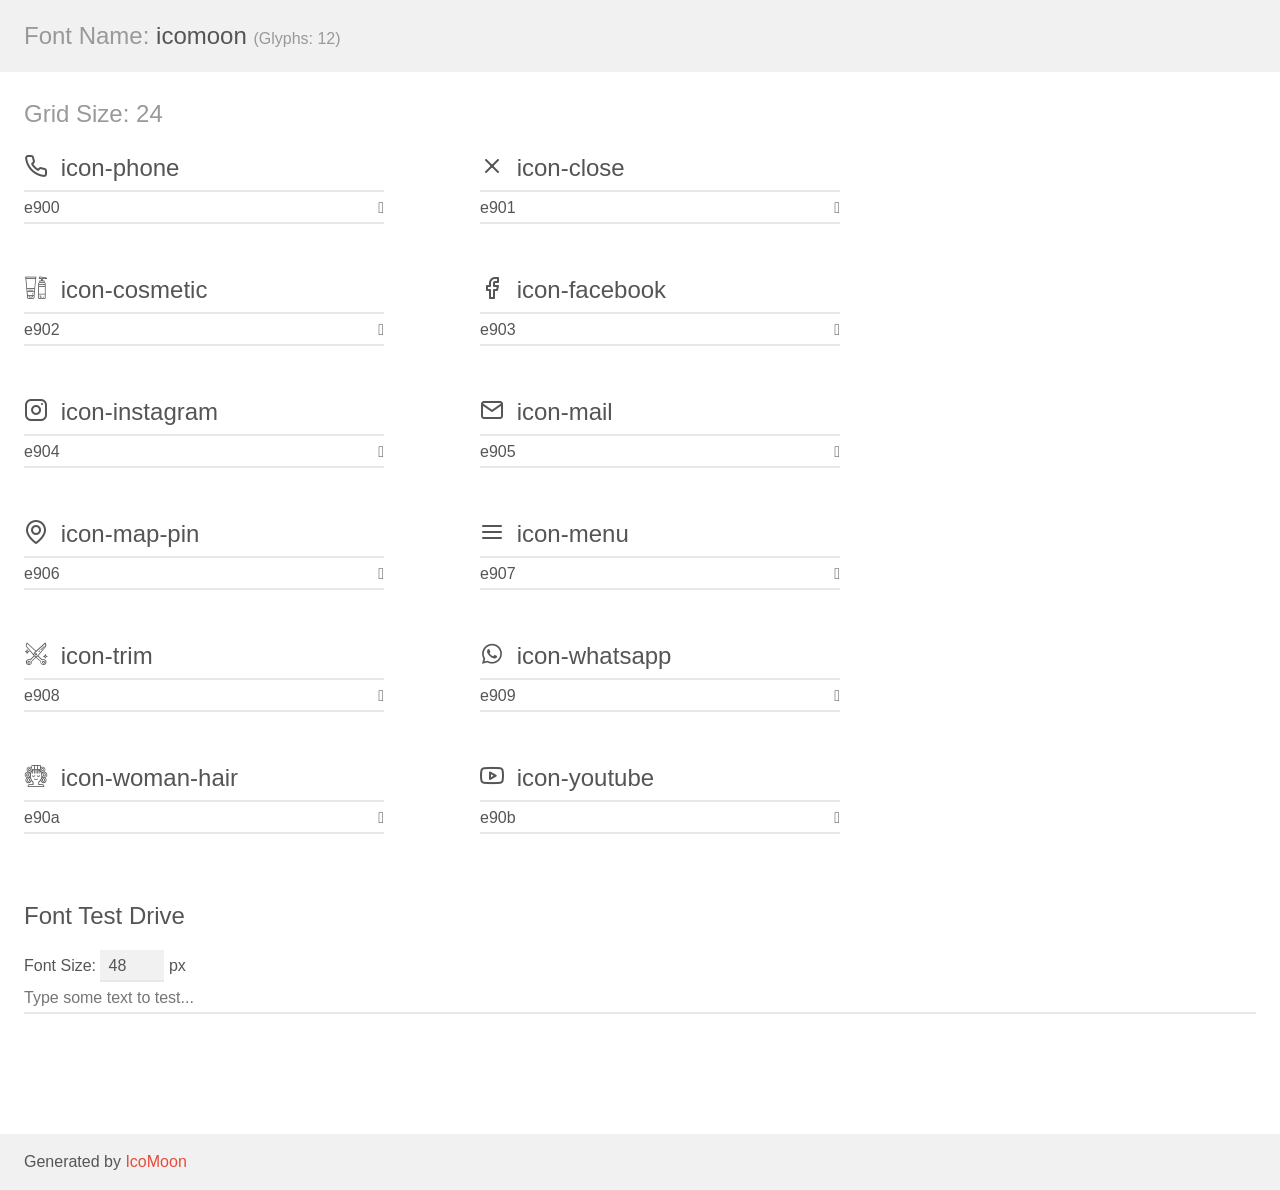
<file: Assets/icomoon - old/demo.html>
<!doctype html>
<html>
<head>
    <meta charset="utf-8">
    <title>IcoMoon Demo</title>
    <meta name="description" content="An Icon Font Generated By IcoMoon.io">
    <meta name="viewport" content="width=device-width, initial-scale=1">
    <link rel="stylesheet" href="demo-files/demo.css">
    <link rel="stylesheet" href="style.css"></head>
<body>
    <div class="bgc1 clearfix">
        <h1 class="mhmm mvm"><span class="fgc1">Font Name:</span> icomoon <small class="fgc1">(Glyphs:&nbsp;12)</small></h1>
    </div>
    <div class="clearfix mhl ptl">
        <h1 class="mvm mtn fgc1">Grid Size: 24</h1>
        <div class="glyph fs1">
            <div class="clearfix bshadow0 pbs">
                <span class="icon-phone"></span>
                <span class="mls"> icon-phone</span>
            </div>
            <fieldset class="fs0 size1of1 clearfix hidden-false">
                <input type="text" readonly value="e900" class="unit size1of2" />
                <input type="text" maxlength="1" readonly value="&#xe900;" class="unitRight size1of2 talign-right" />
            </fieldset>
            <div class="fs0 bshadow0 clearfix hidden-true">
                <span class="unit pvs fgc1">liga: </span>
                <input type="text" readonly value="" class="liga unitRight" />
            </div>
        </div>
        <div class="glyph fs1">
            <div class="clearfix bshadow0 pbs">
                <span class="icon-close"></span>
                <span class="mls"> icon-close</span>
            </div>
            <fieldset class="fs0 size1of1 clearfix hidden-false">
                <input type="text" readonly value="e901" class="unit size1of2" />
                <input type="text" maxlength="1" readonly value="&#xe901;" class="unitRight size1of2 talign-right" />
            </fieldset>
            <div class="fs0 bshadow0 clearfix hidden-true">
                <span class="unit pvs fgc1">liga: </span>
                <input type="text" readonly value="" class="liga unitRight" />
            </div>
        </div>
        <div class="glyph fs1">
            <div class="clearfix bshadow0 pbs">
                <span class="icon-cosmetic"></span>
                <span class="mls"> icon-cosmetic</span>
            </div>
            <fieldset class="fs0 size1of1 clearfix hidden-false">
                <input type="text" readonly value="e902" class="unit size1of2" />
                <input type="text" maxlength="1" readonly value="&#xe902;" class="unitRight size1of2 talign-right" />
            </fieldset>
            <div class="fs0 bshadow0 clearfix hidden-true">
                <span class="unit pvs fgc1">liga: </span>
                <input type="text" readonly value="" class="liga unitRight" />
            </div>
        </div>
        <div class="glyph fs1">
            <div class="clearfix bshadow0 pbs">
                <span class="icon-facebook"></span>
                <span class="mls"> icon-facebook</span>
            </div>
            <fieldset class="fs0 size1of1 clearfix hidden-false">
                <input type="text" readonly value="e903" class="unit size1of2" />
                <input type="text" maxlength="1" readonly value="&#xe903;" class="unitRight size1of2 talign-right" />
            </fieldset>
            <div class="fs0 bshadow0 clearfix hidden-true">
                <span class="unit pvs fgc1">liga: </span>
                <input type="text" readonly value="" class="liga unitRight" />
            </div>
        </div>
        <div class="glyph fs1">
            <div class="clearfix bshadow0 pbs">
                <span class="icon-instagram"></span>
                <span class="mls"> icon-instagram</span>
            </div>
            <fieldset class="fs0 size1of1 clearfix hidden-false">
                <input type="text" readonly value="e904" class="unit size1of2" />
                <input type="text" maxlength="1" readonly value="&#xe904;" class="unitRight size1of2 talign-right" />
            </fieldset>
            <div class="fs0 bshadow0 clearfix hidden-true">
                <span class="unit pvs fgc1">liga: </span>
                <input type="text" readonly value="" class="liga unitRight" />
            </div>
        </div>
        <div class="glyph fs1">
            <div class="clearfix bshadow0 pbs">
                <span class="icon-mail"></span>
                <span class="mls"> icon-mail</span>
            </div>
            <fieldset class="fs0 size1of1 clearfix hidden-false">
                <input type="text" readonly value="e905" class="unit size1of2" />
                <input type="text" maxlength="1" readonly value="&#xe905;" class="unitRight size1of2 talign-right" />
            </fieldset>
            <div class="fs0 bshadow0 clearfix hidden-true">
                <span class="unit pvs fgc1">liga: </span>
                <input type="text" readonly value="" class="liga unitRight" />
            </div>
        </div>
        <div class="glyph fs1">
            <div class="clearfix bshadow0 pbs">
                <span class="icon-map-pin"></span>
                <span class="mls"> icon-map-pin</span>
            </div>
            <fieldset class="fs0 size1of1 clearfix hidden-false">
                <input type="text" readonly value="e906" class="unit size1of2" />
                <input type="text" maxlength="1" readonly value="&#xe906;" class="unitRight size1of2 talign-right" />
            </fieldset>
            <div class="fs0 bshadow0 clearfix hidden-true">
                <span class="unit pvs fgc1">liga: </span>
                <input type="text" readonly value="" class="liga unitRight" />
            </div>
        </div>
        <div class="glyph fs1">
            <div class="clearfix bshadow0 pbs">
                <span class="icon-menu"></span>
                <span class="mls"> icon-menu</span>
            </div>
            <fieldset class="fs0 size1of1 clearfix hidden-false">
                <input type="text" readonly value="e907" class="unit size1of2" />
                <input type="text" maxlength="1" readonly value="&#xe907;" class="unitRight size1of2 talign-right" />
            </fieldset>
            <div class="fs0 bshadow0 clearfix hidden-true">
                <span class="unit pvs fgc1">liga: </span>
                <input type="text" readonly value="" class="liga unitRight" />
            </div>
        </div>
        <div class="glyph fs1">
            <div class="clearfix bshadow0 pbs">
                <span class="icon-trim"></span>
                <span class="mls"> icon-trim</span>
            </div>
            <fieldset class="fs0 size1of1 clearfix hidden-false">
                <input type="text" readonly value="e908" class="unit size1of2" />
                <input type="text" maxlength="1" readonly value="&#xe908;" class="unitRight size1of2 talign-right" />
            </fieldset>
            <div class="fs0 bshadow0 clearfix hidden-true">
                <span class="unit pvs fgc1">liga: </span>
                <input type="text" readonly value="" class="liga unitRight" />
            </div>
        </div>
        <div class="glyph fs1">
            <div class="clearfix bshadow0 pbs">
                <span class="icon-whatsapp"></span>
                <span class="mls"> icon-whatsapp</span>
            </div>
            <fieldset class="fs0 size1of1 clearfix hidden-false">
                <input type="text" readonly value="e909" class="unit size1of2" />
                <input type="text" maxlength="1" readonly value="&#xe909;" class="unitRight size1of2 talign-right" />
            </fieldset>
            <div class="fs0 bshadow0 clearfix hidden-true">
                <span class="unit pvs fgc1">liga: </span>
                <input type="text" readonly value="" class="liga unitRight" />
            </div>
        </div>
        <div class="glyph fs1">
            <div class="clearfix bshadow0 pbs">
                <span class="icon-woman-hair"></span>
                <span class="mls"> icon-woman-hair</span>
            </div>
            <fieldset class="fs0 size1of1 clearfix hidden-false">
                <input type="text" readonly value="e90a" class="unit size1of2" />
                <input type="text" maxlength="1" readonly value="&#xe90a;" class="unitRight size1of2 talign-right" />
            </fieldset>
            <div class="fs0 bshadow0 clearfix hidden-true">
                <span class="unit pvs fgc1">liga: </span>
                <input type="text" readonly value="" class="liga unitRight" />
            </div>
        </div>
        <div class="glyph fs1">
            <div class="clearfix bshadow0 pbs">
                <span class="icon-youtube"></span>
                <span class="mls"> icon-youtube</span>
            </div>
            <fieldset class="fs0 size1of1 clearfix hidden-false">
                <input type="text" readonly value="e90b" class="unit size1of2" />
                <input type="text" maxlength="1" readonly value="&#xe90b;" class="unitRight size1of2 talign-right" />
            </fieldset>
            <div class="fs0 bshadow0 clearfix hidden-true">
                <span class="unit pvs fgc1">liga: </span>
                <input type="text" readonly value="" class="liga unitRight" />
            </div>
        </div>
    </div>

    <!--[if gt IE 8]><!-->
    <div class="mhl clearfix mbl">
        <h1>Font Test Drive</h1>
        <label>
            Font Size: <input id="fontSize" type="number" class="textbox0 mbm"
            min="8" value="48" />
            px
        </label>
        <input id="testText" type="text" class="phl size1of1 mvl"
        placeholder="Type some text to test..." value=""/>
        <div id="testDrive" class="icon-" style="font-family: icomoon">&nbsp;
        </div>
    </div>
    <!--<![endif]-->
    <div class="bgc1 clearfix">
        <p class="mhl">Generated by <a href="https://icomoon.io/app">IcoMoon</a></p>
    </div>

    <script src="demo-files/demo.js"></script>
</body>
</html>
</file>
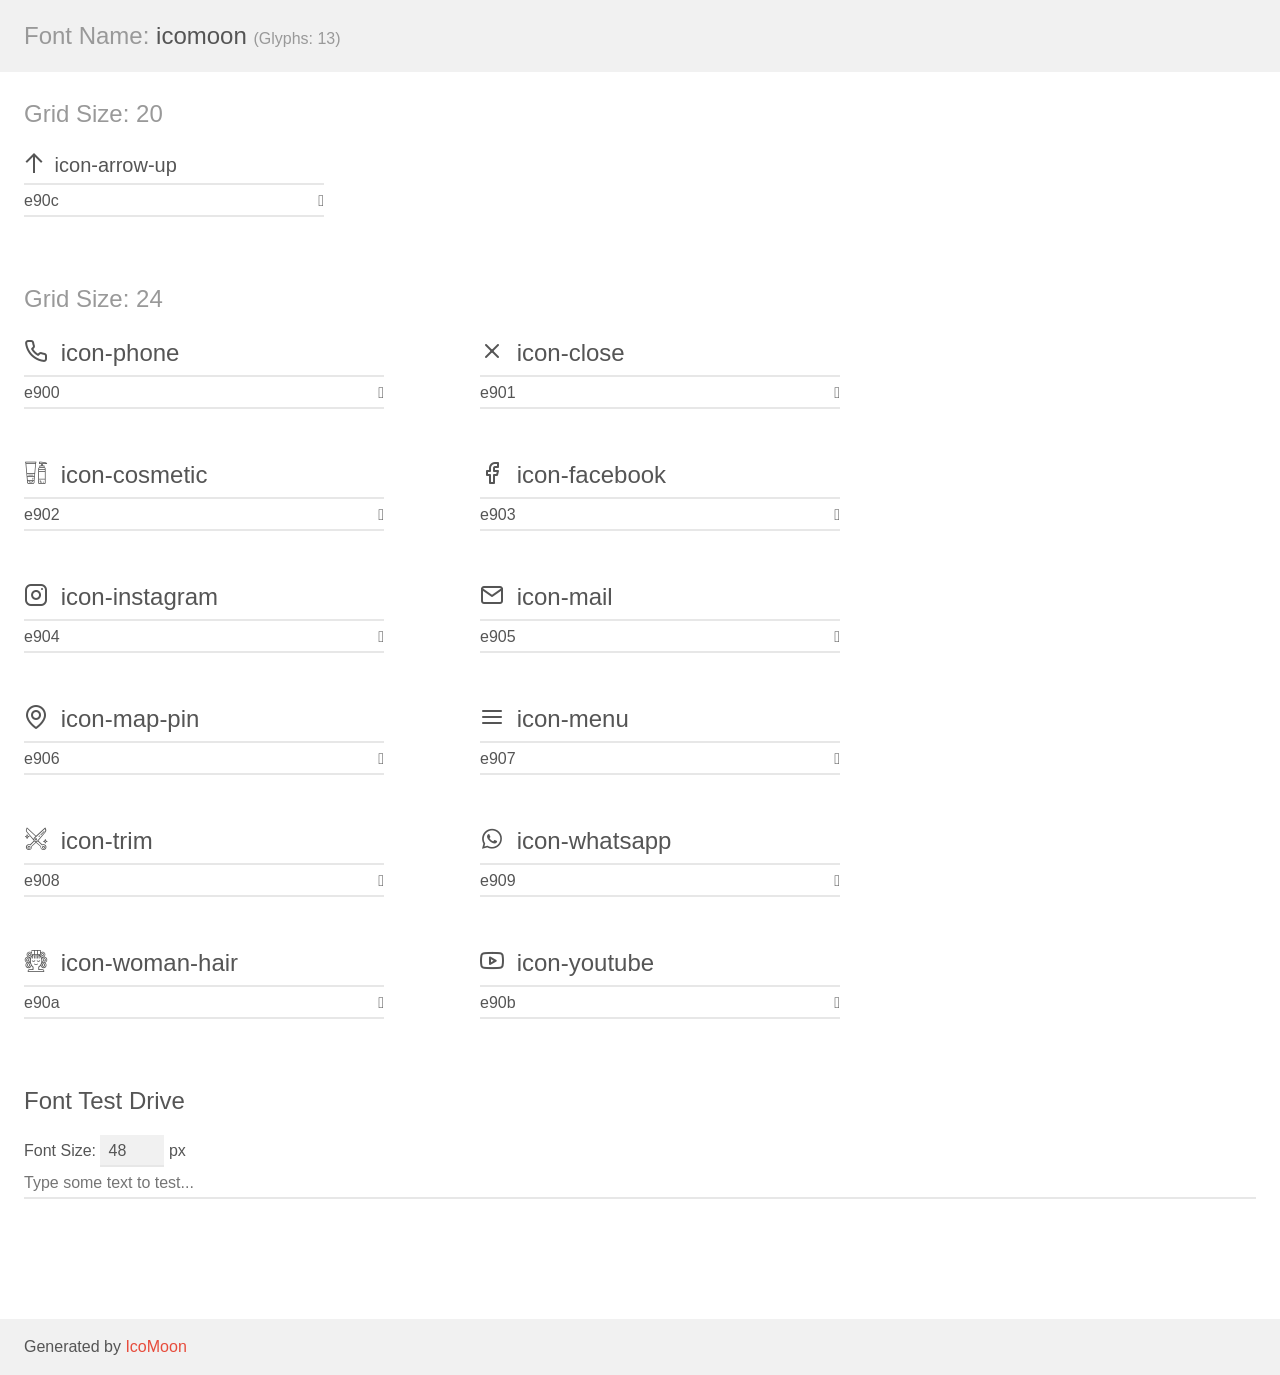
<file: Assets/icomoon/demo.html>
<!doctype html>
<html>
<head>
    <meta charset="utf-8">
    <title>IcoMoon Demo</title>
    <meta name="description" content="An Icon Font Generated By IcoMoon.io">
    <meta name="viewport" content="width=device-width, initial-scale=1">
    <link rel="stylesheet" href="demo-files/demo.css">
    <link rel="stylesheet" href="style.css"></head>
<body>
    <div class="bgc1 clearfix">
        <h1 class="mhmm mvm"><span class="fgc1">Font Name:</span> icomoon <small class="fgc1">(Glyphs:&nbsp;13)</small></h1>
    </div>
    <div class="clearfix mhl ptl">
        <h1 class="mvm mtn fgc1">Grid Size: 20</h1>
        <div class="glyph fs1">
            <div class="clearfix bshadow0 pbs">
                <span class="icon-arrow-up"></span>
                <span class="mls"> icon-arrow-up</span>
            </div>
            <fieldset class="fs0 size1of1 clearfix hidden-false">
                <input type="text" readonly value="e90c" class="unit size1of2" />
                <input type="text" maxlength="1" readonly value="&#xe90c;" class="unitRight size1of2 talign-right" />
            </fieldset>
            <div class="fs0 bshadow0 clearfix hidden-true">
                <span class="unit pvs fgc1">liga: </span>
                <input type="text" readonly value="" class="liga unitRight" />
            </div>
        </div>
    </div>
    <div class="clearfix mhl ptl">
        <h1 class="mvm mtn fgc1">Grid Size: 24</h1>
        <div class="glyph fs2">
            <div class="clearfix bshadow0 pbs">
                <span class="icon-phone"></span>
                <span class="mls"> icon-phone</span>
            </div>
            <fieldset class="fs0 size1of1 clearfix hidden-false">
                <input type="text" readonly value="e900" class="unit size1of2" />
                <input type="text" maxlength="1" readonly value="&#xe900;" class="unitRight size1of2 talign-right" />
            </fieldset>
            <div class="fs0 bshadow0 clearfix hidden-true">
                <span class="unit pvs fgc1">liga: </span>
                <input type="text" readonly value="" class="liga unitRight" />
            </div>
        </div>
        <div class="glyph fs2">
            <div class="clearfix bshadow0 pbs">
                <span class="icon-close"></span>
                <span class="mls"> icon-close</span>
            </div>
            <fieldset class="fs0 size1of1 clearfix hidden-false">
                <input type="text" readonly value="e901" class="unit size1of2" />
                <input type="text" maxlength="1" readonly value="&#xe901;" class="unitRight size1of2 talign-right" />
            </fieldset>
            <div class="fs0 bshadow0 clearfix hidden-true">
                <span class="unit pvs fgc1">liga: </span>
                <input type="text" readonly value="" class="liga unitRight" />
            </div>
        </div>
        <div class="glyph fs2">
            <div class="clearfix bshadow0 pbs">
                <span class="icon-cosmetic"></span>
                <span class="mls"> icon-cosmetic</span>
            </div>
            <fieldset class="fs0 size1of1 clearfix hidden-false">
                <input type="text" readonly value="e902" class="unit size1of2" />
                <input type="text" maxlength="1" readonly value="&#xe902;" class="unitRight size1of2 talign-right" />
            </fieldset>
            <div class="fs0 bshadow0 clearfix hidden-true">
                <span class="unit pvs fgc1">liga: </span>
                <input type="text" readonly value="" class="liga unitRight" />
            </div>
        </div>
        <div class="glyph fs2">
            <div class="clearfix bshadow0 pbs">
                <span class="icon-facebook"></span>
                <span class="mls"> icon-facebook</span>
            </div>
            <fieldset class="fs0 size1of1 clearfix hidden-false">
                <input type="text" readonly value="e903" class="unit size1of2" />
                <input type="text" maxlength="1" readonly value="&#xe903;" class="unitRight size1of2 talign-right" />
            </fieldset>
            <div class="fs0 bshadow0 clearfix hidden-true">
                <span class="unit pvs fgc1">liga: </span>
                <input type="text" readonly value="" class="liga unitRight" />
            </div>
        </div>
        <div class="glyph fs2">
            <div class="clearfix bshadow0 pbs">
                <span class="icon-instagram"></span>
                <span class="mls"> icon-instagram</span>
            </div>
            <fieldset class="fs0 size1of1 clearfix hidden-false">
                <input type="text" readonly value="e904" class="unit size1of2" />
                <input type="text" maxlength="1" readonly value="&#xe904;" class="unitRight size1of2 talign-right" />
            </fieldset>
            <div class="fs0 bshadow0 clearfix hidden-true">
                <span class="unit pvs fgc1">liga: </span>
                <input type="text" readonly value="" class="liga unitRight" />
            </div>
        </div>
        <div class="glyph fs2">
            <div class="clearfix bshadow0 pbs">
                <span class="icon-mail"></span>
                <span class="mls"> icon-mail</span>
            </div>
            <fieldset class="fs0 size1of1 clearfix hidden-false">
                <input type="text" readonly value="e905" class="unit size1of2" />
                <input type="text" maxlength="1" readonly value="&#xe905;" class="unitRight size1of2 talign-right" />
            </fieldset>
            <div class="fs0 bshadow0 clearfix hidden-true">
                <span class="unit pvs fgc1">liga: </span>
                <input type="text" readonly value="" class="liga unitRight" />
            </div>
        </div>
        <div class="glyph fs2">
            <div class="clearfix bshadow0 pbs">
                <span class="icon-map-pin"></span>
                <span class="mls"> icon-map-pin</span>
            </div>
            <fieldset class="fs0 size1of1 clearfix hidden-false">
                <input type="text" readonly value="e906" class="unit size1of2" />
                <input type="text" maxlength="1" readonly value="&#xe906;" class="unitRight size1of2 talign-right" />
            </fieldset>
            <div class="fs0 bshadow0 clearfix hidden-true">
                <span class="unit pvs fgc1">liga: </span>
                <input type="text" readonly value="" class="liga unitRight" />
            </div>
        </div>
        <div class="glyph fs2">
            <div class="clearfix bshadow0 pbs">
                <span class="icon-menu"></span>
                <span class="mls"> icon-menu</span>
            </div>
            <fieldset class="fs0 size1of1 clearfix hidden-false">
                <input type="text" readonly value="e907" class="unit size1of2" />
                <input type="text" maxlength="1" readonly value="&#xe907;" class="unitRight size1of2 talign-right" />
            </fieldset>
            <div class="fs0 bshadow0 clearfix hidden-true">
                <span class="unit pvs fgc1">liga: </span>
                <input type="text" readonly value="" class="liga unitRight" />
            </div>
        </div>
        <div class="glyph fs2">
            <div class="clearfix bshadow0 pbs">
                <span class="icon-trim"></span>
                <span class="mls"> icon-trim</span>
            </div>
            <fieldset class="fs0 size1of1 clearfix hidden-false">
                <input type="text" readonly value="e908" class="unit size1of2" />
                <input type="text" maxlength="1" readonly value="&#xe908;" class="unitRight size1of2 talign-right" />
            </fieldset>
            <div class="fs0 bshadow0 clearfix hidden-true">
                <span class="unit pvs fgc1">liga: </span>
                <input type="text" readonly value="" class="liga unitRight" />
            </div>
        </div>
        <div class="glyph fs2">
            <div class="clearfix bshadow0 pbs">
                <span class="icon-whatsapp"></span>
                <span class="mls"> icon-whatsapp</span>
            </div>
            <fieldset class="fs0 size1of1 clearfix hidden-false">
                <input type="text" readonly value="e909" class="unit size1of2" />
                <input type="text" maxlength="1" readonly value="&#xe909;" class="unitRight size1of2 talign-right" />
            </fieldset>
            <div class="fs0 bshadow0 clearfix hidden-true">
                <span class="unit pvs fgc1">liga: </span>
                <input type="text" readonly value="" class="liga unitRight" />
            </div>
        </div>
        <div class="glyph fs2">
            <div class="clearfix bshadow0 pbs">
                <span class="icon-woman-hair"></span>
                <span class="mls"> icon-woman-hair</span>
            </div>
            <fieldset class="fs0 size1of1 clearfix hidden-false">
                <input type="text" readonly value="e90a" class="unit size1of2" />
                <input type="text" maxlength="1" readonly value="&#xe90a;" class="unitRight size1of2 talign-right" />
            </fieldset>
            <div class="fs0 bshadow0 clearfix hidden-true">
                <span class="unit pvs fgc1">liga: </span>
                <input type="text" readonly value="" class="liga unitRight" />
            </div>
        </div>
        <div class="glyph fs2">
            <div class="clearfix bshadow0 pbs">
                <span class="icon-youtube"></span>
                <span class="mls"> icon-youtube</span>
            </div>
            <fieldset class="fs0 size1of1 clearfix hidden-false">
                <input type="text" readonly value="e90b" class="unit size1of2" />
                <input type="text" maxlength="1" readonly value="&#xe90b;" class="unitRight size1of2 talign-right" />
            </fieldset>
            <div class="fs0 bshadow0 clearfix hidden-true">
                <span class="unit pvs fgc1">liga: </span>
                <input type="text" readonly value="" class="liga unitRight" />
            </div>
        </div>
    </div>

    <!--[if gt IE 8]><!-->
    <div class="mhl clearfix mbl">
        <h1>Font Test Drive</h1>
        <label>
            Font Size: <input id="fontSize" type="number" class="textbox0 mbm"
            min="8" value="48" />
            px
        </label>
        <input id="testText" type="text" class="phl size1of1 mvl"
        placeholder="Type some text to test..." value=""/>
        <div id="testDrive" class="icon-" style="font-family: icomoon">&nbsp;
        </div>
    </div>
    <!--<![endif]-->
    <div class="bgc1 clearfix">
        <p class="mhl">Generated by <a href="https://icomoon.io/app">IcoMoon</a></p>
    </div>

    <script src="demo-files/demo.js"></script>
</body>
</html>
</file>
<file: Assets/icomoon - old/demo-files/demo.css>
body {
  padding: 0;
  margin: 0;
  font-family: sans-serif;
  font-size: 1em;
  line-height: 1.5;
  color: #555;
  background: #fff;
}
h1 {
  font-size: 1.5em;
  font-weight: normal;
}
small {
  font-size: .66666667em;
}
a {
  color: #e74c3c;
  text-decoration: none;
}
a:hover, a:focus {
  box-shadow: 0 1px #e74c3c;
}
.bshadow0, input {
  box-shadow: inset 0 -2px #e7e7e7;
}
input:hover {
  box-shadow: inset 0 -2px #ccc;
}
input, fieldset {
  font-family: sans-serif;
  font-size: 1em;
  margin: 0;
  padding: 0;
  border: 0;
}
input {
  color: inherit;
  line-height: 1.5;
  height: 1.5em;
  padding: .25em 0;
}
input:focus {
  outline: none;
  box-shadow: inset 0 -2px #449fdb;
}
.glyph {
  font-size: 16px;
  width: 15em;
  padding-bottom: 1em;
  margin-right: 4em;
  margin-bottom: 1em;
  float: left;
  overflow: hidden;
}
.liga {
  width: 80%;
  width: calc(100% - 2.5em);
}
.talign-right {
  text-align: right;
}
.talign-center {
  text-align: center;
}
.bgc1 {
  background: #f1f1f1;
}
.fgc1 {
  color: #999;
}
.fgc0 {
  color: #000;
}
p {
  margin-top: 1em;
  margin-bottom: 1em;
}
.mvm {
  margin-top: .75em;
  margin-bottom: .75em;
}
.mtn {
  margin-top: 0;
}
.mtl, .mal {
  margin-top: 1.5em;
}
.mbl, .mal {
  margin-bottom: 1.5em;
}
.mal, .mhl {
  margin-left: 1.5em;
  margin-right: 1.5em;
}
.mhmm {
  margin-left: 1em;
  margin-right: 1em;
}
.mls {
  margin-left: .25em;
}
.ptl {
  padding-top: 1.5em;
}
.pbs, .pvs {
  padding-bottom: .25em;
}
.pvs, .pts {
  padding-top: .25em;
}
.unit {
  float: left;
}
.unitRight {
  float: right;
}
.size1of2 {
  width: 50%;
}
.size1of1 {
  width: 100%;
}
.clearfix:before, .clearfix:after {
  content: " ";
  display: table;
}
.clearfix:after {
  clear: both;
}
.hidden-true {
  display: none;
}
.textbox0 {
  width: 3em;
  background: #f1f1f1;
  padding: .25em .5em;
  line-height: 1.5;
  height: 1.5em;
}
#testDrive {
  display: block;
  padding-top: 24px;
  line-height: 1.5;
}
.fs0 {
  font-size: 16px;
}
.fs1 {
  font-size: 24px;
}
</file>
<file: Assets/icomoon - old/style.css>
@font-face {
  font-family: 'icomoon';
  src:  url('fonts/icomoon.eot?71ukq4');
  src:  url('fonts/icomoon.eot?71ukq4#iefix') format('embedded-opentype'),
    url('fonts/icomoon.ttf?71ukq4') format('truetype'),
    url('fonts/icomoon.woff?71ukq4') format('woff'),
    url('fonts/icomoon.svg?71ukq4#icomoon') format('svg');
  font-weight: normal;
  font-style: normal;
  font-display: block;
}

[class^="icon-"], [class*=" icon-"] {
  /* use !important to prevent issues with browser extensions that change fonts */
  font-family: 'icomoon' !important;
  speak: never;
  font-style: normal;
  font-weight: normal;
  font-variant: normal;
  text-transform: none;
  line-height: 1;

  /* Better Font Rendering =========== */
  -webkit-font-smoothing: antialiased;
  -moz-osx-font-smoothing: grayscale;
}

.icon-phone:before {
  content: "\e900";
}
.icon-close:before {
  content: "\e901";
}
.icon-cosmetic:before {
  content: "\e902";
}
.icon-facebook:before {
  content: "\e903";
}
.icon-instagram:before {
  content: "\e904";
}
.icon-mail:before {
  content: "\e905";
}
.icon-map-pin:before {
  content: "\e906";
}
.icon-menu:before {
  content: "\e907";
}
.icon-trim:before {
  content: "\e908";
}
.icon-whatsapp:before {
  content: "\e909";
}
.icon-woman-hair:before {
  content: "\e90a";
}
.icon-youtube:before {
  content: "\e90b";
}
</file>
<file: Assets/icomoon/demo-files/demo.css>
body {
  padding: 0;
  margin: 0;
  font-family: sans-serif;
  font-size: 1em;
  line-height: 1.5;
  color: #555;
  background: #fff;
}
h1 {
  font-size: 1.5em;
  font-weight: normal;
}
small {
  font-size: .66666667em;
}
a {
  color: #e74c3c;
  text-decoration: none;
}
a:hover, a:focus {
  box-shadow: 0 1px #e74c3c;
}
.bshadow0, input {
  box-shadow: inset 0 -2px #e7e7e7;
}
input:hover {
  box-shadow: inset 0 -2px #ccc;
}
input, fieldset {
  font-family: sans-serif;
  font-size: 1em;
  margin: 0;
  padding: 0;
  border: 0;
}
input {
  color: inherit;
  line-height: 1.5;
  height: 1.5em;
  padding: .25em 0;
}
input:focus {
  outline: none;
  box-shadow: inset 0 -2px #449fdb;
}
.glyph {
  font-size: 16px;
  width: 15em;
  padding-bottom: 1em;
  margin-right: 4em;
  margin-bottom: 1em;
  float: left;
  overflow: hidden;
}
.liga {
  width: 80%;
  width: calc(100% - 2.5em);
}
.talign-right {
  text-align: right;
}
.talign-center {
  text-align: center;
}
.bgc1 {
  background: #f1f1f1;
}
.fgc1 {
  color: #999;
}
.fgc0 {
  color: #000;
}
p {
  margin-top: 1em;
  margin-bottom: 1em;
}
.mvm {
  margin-top: .75em;
  margin-bottom: .75em;
}
.mtn {
  margin-top: 0;
}
.mtl, .mal {
  margin-top: 1.5em;
}
.mbl, .mal {
  margin-bottom: 1.5em;
}
.mal, .mhl {
  margin-left: 1.5em;
  margin-right: 1.5em;
}
.mhmm {
  margin-left: 1em;
  margin-right: 1em;
}
.mls {
  margin-left: .25em;
}
.ptl {
  padding-top: 1.5em;
}
.pbs, .pvs {
  padding-bottom: .25em;
}
.pvs, .pts {
  padding-top: .25em;
}
.unit {
  float: left;
}
.unitRight {
  float: right;
}
.size1of2 {
  width: 50%;
}
.size1of1 {
  width: 100%;
}
.clearfix:before, .clearfix:after {
  content: " ";
  display: table;
}
.clearfix:after {
  clear: both;
}
.hidden-true {
  display: none;
}
.textbox0 {
  width: 3em;
  background: #f1f1f1;
  padding: .25em .5em;
  line-height: 1.5;
  height: 1.5em;
}
#testDrive {
  display: block;
  padding-top: 24px;
  line-height: 1.5;
}
.fs0 {
  font-size: 16px;
}
.fs1 {
  font-size: 20px;
}
.fs2 {
  font-size: 24px;
}
</file>
<file: Assets/icomoon/style.css>
@font-face {
  font-family: 'icomoon';
  src:  url('fonts/icomoon.eot?srzs5c');
  src:  url('fonts/icomoon.eot?srzs5c#iefix') format('embedded-opentype'),
    url('fonts/icomoon.ttf?srzs5c') format('truetype'),
    url('fonts/icomoon.woff?srzs5c') format('woff'),
    url('fonts/icomoon.svg?srzs5c#icomoon') format('svg');
  font-weight: normal;
  font-style: normal;
  font-display: block;
}

[class^="icon-"], [class*=" icon-"] {
  /* use !important to prevent issues with browser extensions that change fonts */
  font-family: 'icomoon' !important;
  speak: never;
  font-style: normal;
  font-weight: normal;
  font-variant: normal;
  text-transform: none;
  line-height: 1;

  /* Better Font Rendering =========== */
  -webkit-font-smoothing: antialiased;
  -moz-osx-font-smoothing: grayscale;
}

.icon-arrow-up:before {
  content: "\e90c";
}
.icon-phone:before {
  content: "\e900";
}
.icon-close:before {
  content: "\e901";
}
.icon-cosmetic:before {
  content: "\e902";
}
.icon-facebook:before {
  content: "\e903";
}
.icon-instagram:before {
  content: "\e904";
}
.icon-mail:before {
  content: "\e905";
}
.icon-map-pin:before {
  content: "\e906";
}
.icon-menu:before {
  content: "\e907";
}
.icon-trim:before {
  content: "\e908";
}
.icon-whatsapp:before {
  content: "\e909";
}
.icon-woman-hair:before {
  content: "\e90a";
}
.icon-youtube:before {
  content: "\e90b";
}
</file>
